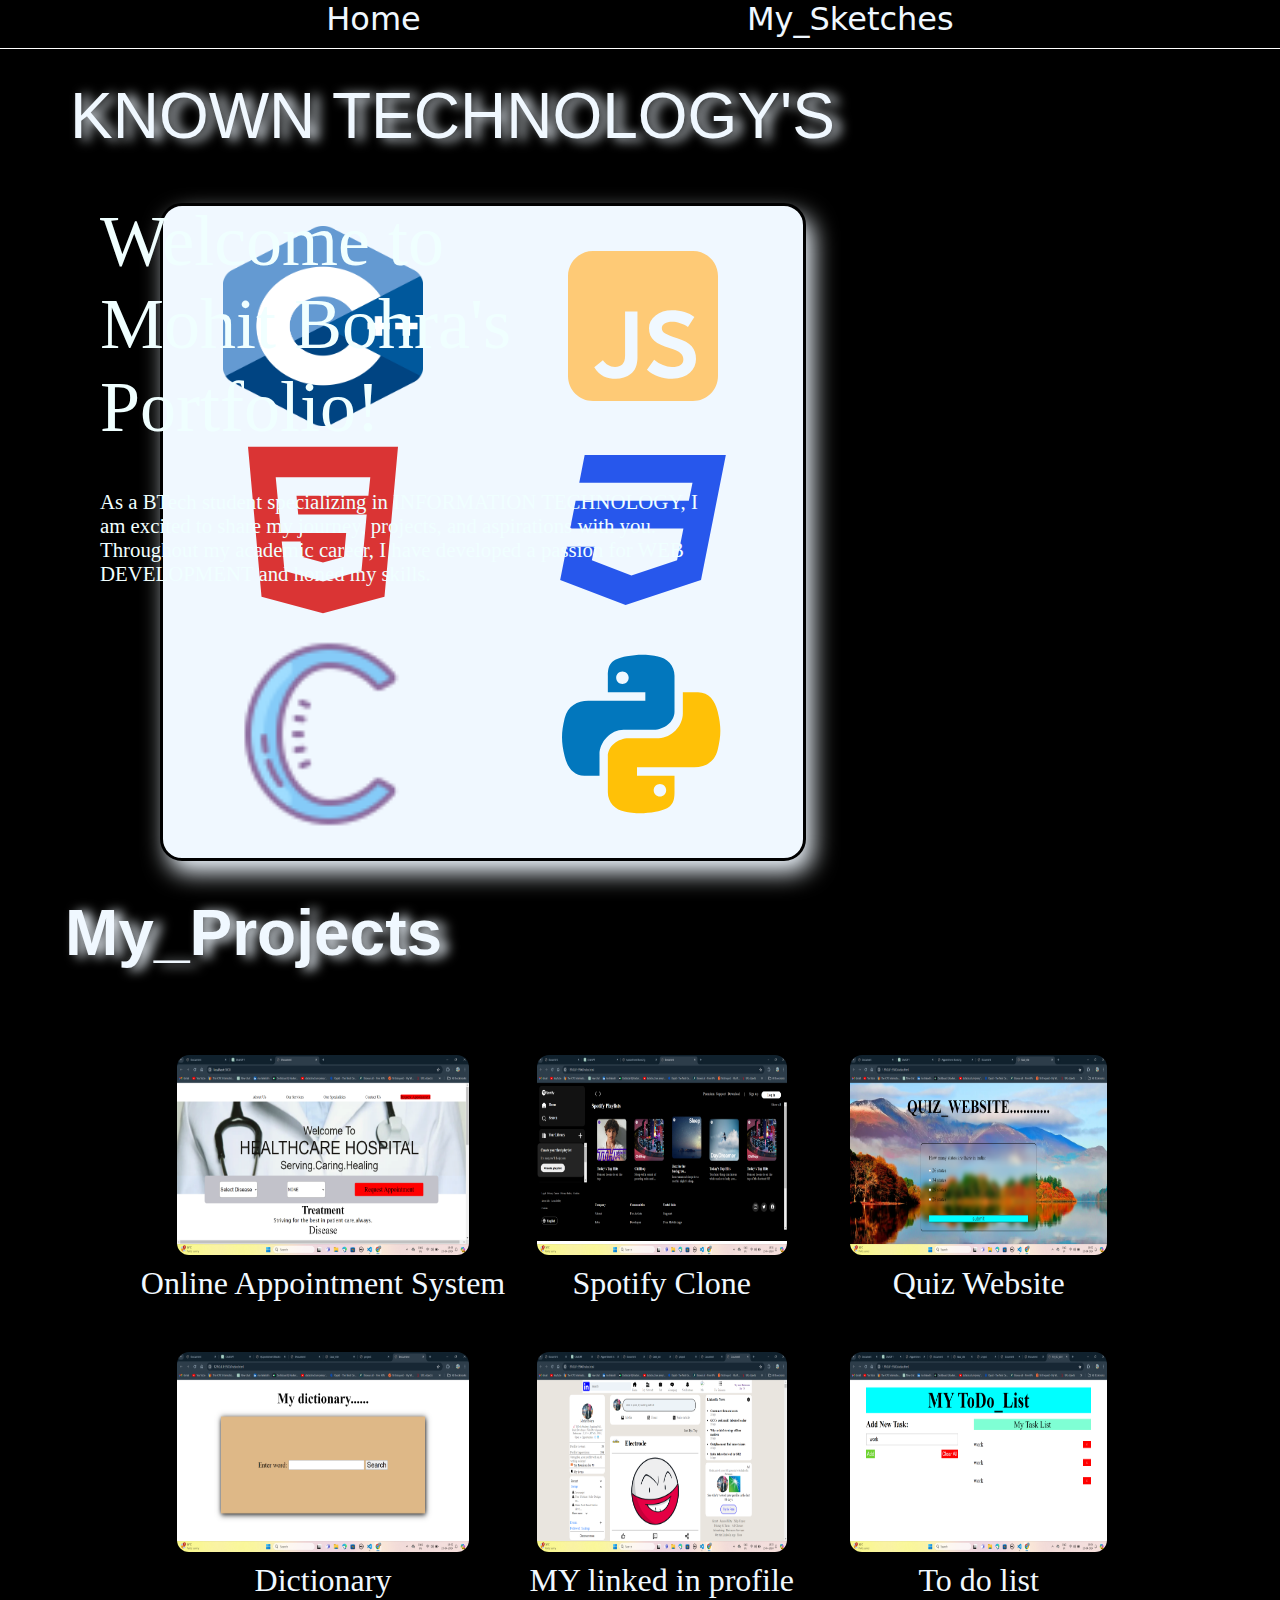
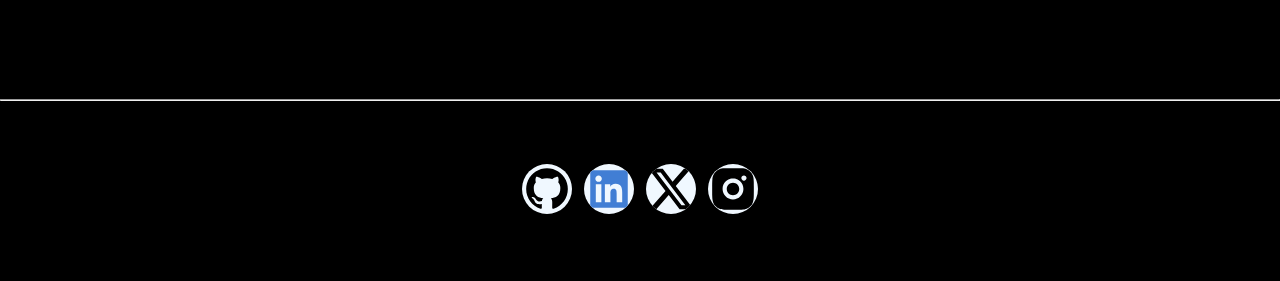
<file: index.html>
<!DOCTYPE html>
<html lang="en">
<head>
    <meta charset="UTF-8">
    <meta name="viewport" content="width=device-width, initial-scale=1.0">
    <title>Document</title>
    <link rel="stylesheet" href="./style.css">
</head>
<body>
    <ul class="header">
        <li><a href="">Home</a></li>
        <li><a href="hobies.html">My_Sketches</a></li>
        <!-- <li><a href="">Contact</a></li>
        <li><a href="">Index</a></li> -->
    </ul>

<div class="container">

</div>
    <p class="me">Welcome to Mohit Bohra's Portfolio!</p>
    <p class="describe">As a BTech student specializing in INFORMATION TECHNOLOGY, I am excited to share my journey, projects, and aspirations with you. Throughout my academic career, I have developed a passion for WEB DEVELOPMENT and honed my skills.</p>
     <p id="teche">KNOWN TECHNOLOGY'S</p>
    <div class="known_technology">
           <div class="tech"><img src="./language/cplus.png" alt=""></div>
           <div class="tech"><img src="./language/javascript-fill.svg" alt=""></div>
           <div class="tech"><img src="./language/html5-fill.svg" alt=""></div>
           <div class="tech"><img src="./language/css3-fill.svg" alt=""></div>
           <div class="tech"><img src="./language/icons8-c-64.png" alt=""></div>
           <div class="tech"><img src="./language/icons8-python.svg" alt=""></div>
    </div>
<div class="myproject">
    <h1 id="project">My_Projects</h1>
    <div class="p_p">
        <div class="one">
            <img src="./projects/Screenshot (208).png" alt="project">
            <p class="heading">Online Appointment System</p>
        </div>
        <div class="one">
            <img src="./projects/Screenshot (213).png" alt="project">
            <p class="heading">Spotify Clone</p>
        </div>
        <div class="one">
            <img src="./projects/Screenshot (214).png" alt="project">
            <p class="heading">Quiz Website</p>
         </div>
        <div class="one">
            <img src="./projects/Screenshot (215).png" alt="project">
            <p class="heading">Dictionary</p>
        </div>
        <div class="one">
            <img src="./projects/Screenshot (216).png" alt="project">
            <p class="heading">MY linked in profile</p>
        </div>
        <div class="one">
            <img src="./projects/Screenshot (217).png" alt="project">
            <p class="heading">To do list</p>
        </div>
    </div>
</div>

<hr>
<footer class="footer">
    <div class="main_footer">
        <div class="two_circle"><a href=""><img src="./links/github-fill.svg" alt=""></a></div>
        <div class="two_circle"><a href=""><img src="./links/linkedin-box-fill.svg" alt=""></a></div>
        <div class="two_circle"><a href=""><img src="./links/twitter-x-fill.svg" alt=""></a></div>
        <div class="two_circle"><a href=""><img src="./links/instagram-fill.svg" alt=""></a></div>
    </div>
</footer>

    <script type="module" src="main.js"></script>
</body>
</html>
</file>
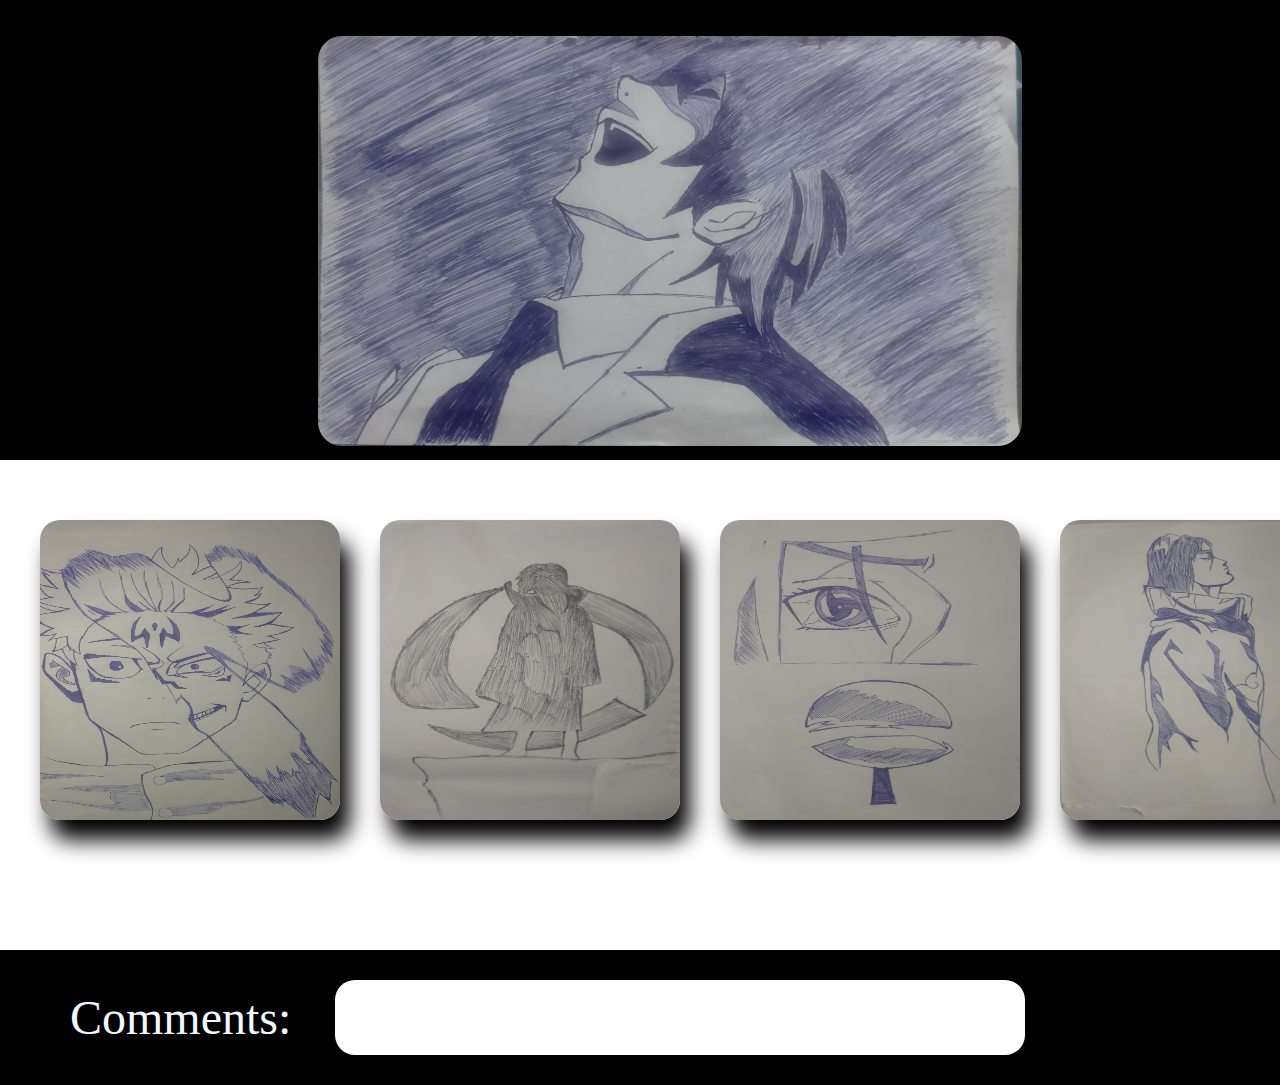
<file: hobies.html>
<!DOCTYPE html>
<html lang="en">
<head>
    <meta charset="UTF-8">
    <meta name="viewport" content="width=device-width, initial-scale=1.0">
    <title>Document</title>
  <link rel="stylesheet" href="style2.css">
</head>
<body>

    <div class="my_img">
          <img class="myimg" loading="lazy" src="./hobbiee_img/IMG_20240426_222838.jpg" alt="">
          <!-- <p id="qoute">Keep Moving Forward</p> -->
    </div>
    <div class="others">
        <div class="one">
            <img class="imgg" loading="lazy" src="./hobbiee_img/IMG_20240426_225952.jpg" alt="">
        </div>
        <div class="one">
            <img class="imgg" loading="lazy" src="hobbiee_img/IMG_20240426_230215.jpg" alt="">
        </div>
        <div class="one">
            <img class="imgg" loading="lazy" src="hobbiee_img/IMG_20240426_230122.jpg" alt="">
        </div>
        <div class="one">
            <img class="imgg" loading="lazy" src="hobbiee_img/IMG_20240426_225742.jpg" alt="">
        </div>
        <div class="one">
            <img class="imgg" loading="lazy" src="hobbiee_img/IMG_20240426_225810.jpg" alt="">
        </div>
        <div class="one">
            <img class="imgg" loading="lazy" src="hobbiee_img/IMG_20240426_225842.jpg" alt="">
        </div>
    </div>
    <div class="comments">
         <label name="com" for="">Comments:</label>
         <input  name="com" id="comm" type="text">
     </div>


     <script src="hobbi.js"></script>
</body>
</html>
</file>
<file: style.css>
*{
    padding: 0;
    margin: 0;
}

a{
text-decoration: none;
color: aliceblue;
}
.header{
background-color: black;
display: flex;
flex-direction: row;
justify-content: space-evenly;
font-size: 2rem;
font-weight: 200;
font-family:system-ui, -apple-system, BlinkMacSystemFont, 'Segoe UI', Roboto, Oxygen, Ubuntu, Cantarell, 'Open Sans', 'Helvetica Neue', sans-serif

}
.me{
font-size: 4.5rem;
color: azure;
position: absolute;
top: 200px;
left: 100px;
width: 500px;

}
.describe{
position: absolute;
color: azure;
width: 600px;
top:490px;
left: 100px;
font-size: 1.3rem;
}
img{
    width: 200px;
    height: 200px;
}
.known_technology{
    padding: 20px 0;
    display: grid;
    grid-template-columns: repeat(2,auto);
    margin-left: 10rem;
    border: 3px solid black;
    border-radius: 22px;
    width: 50vw;
    box-shadow: 7px 12px 23px aliceblue;
    background-color: aliceblue;
}
.tech{
    text-align: center;
}
body{
    overflow-x: hidden;
    background-color: black;
}
#teche{
    margin-top: 10px;
    font-size: 4rem;
    font-family: 'Segoe UI', Tahoma, Geneva, Verdana, sans-serif;
    padding: 30px 70px ;
    margin-bottom: 20px;
    text-shadow: 8px 2px 12px aliceblue;
    color: aliceblue;
    border-top: 1px solid white;
}
#project{
    color: aliceblue;
    padding: 15px  45px ;
    margin: 20px;
    font-size: 4rem;
    font-family:'Segoe UI', Tahoma, Geneva, Verdana, sans-serif;
    text-shadow: 8px 2px 12px aliceblue;
}
.p_p{
    display: grid;
    grid-template-columns: repeat(3,auto);
    row-gap: 50px;
    padding-left: 6rem;
    font-size: 2rem;
  /* background-color: aliceblue; */
  padding: 50px;
  width: 78vw;
  margin: 0 auto;
  border-radius: 20px;
    
}
.one img{
    width: 80%;
   /* border: 2px solid whitesmoke; */
   border-radius: 12px;
   transition: transform 10ms ease-in-out;
   margin-bottom: 10px;
}
.one img:hover + .heading{
   color: black
}
.one img:hover{
    transform: scale(1.2);
}
footer .main_footer{
    height: 20vh;
    display: flex;
    flex-direction: row;
    justify-content: center;
    align-items: center;
    gap: 12px;

}

.myproject{
    margin-bottom: 50px;
}
.two_circle img{
    border-radius: 50%;
    width: 50px;
    height: 50px;
    background-color: aliceblue;
   
}
.heading{
    color: aliceblue;
}
.one{
    display: flex;
    flex-direction: column;
    justify-content: center;
    align-items: center;
}

@media screen and (max-width: 1000px){
  .describe{
    left: 30px;
    top: 500px;
    font-size: 15px;
    width: 200px;

  }
  .me{
    top: 350px;
    left: 50px;
    font-size: 2rem;
    width: 300px;
  }
  #teche{
    padding-left: 10px;
    font-size: 1.7rem;
          border: none;
  }
  .known_technology{
    padding-right: 20px;
    margin-left: 10px;
    width: 280px;
  }
  .known_technology img{
    width: 90%;
    height: 80%;

  }
  #project{
    padding-left: 0;
    font-size: 2rem;
  }
  .p_p{
    width: 200px;
    margin-left: 0px;

  }
  .one{
    width: 90%;
    padding: 10px;
   
  }
  .p_p img{
    width: 100px;
    height: 100px;
  }
  .heading{
    width: 80%;
    padding: 24px;
    font-size: 17px;
  }
  .main_footer{
    margin-left: 15rem;
  
  }
  hr{
    border: none;
  }
}
</file>
<file: style2.css>
body{
    overflow-x: hidden;
}
*{
    margin: 0;
    padding: 0;
    border: 0;
}

.my_img{
    width: 100vw;
    height: 400px;
   padding: 30px;
background-color: black;
}
.my_img img{
    width: 55%;
    height: 410px;
   padding: 6px;
   display: block;             
   margin: 0 auto;
   border-radius: 30px;
}
/* #qoute{
    font-size: 6rem;
    position: absolute;
    top: 450px;
    left: 310px;
    font-weight: bolder;
} */
.others{
    display: flex;
    flex-direction: row;
    overflow-x:scroll;
    margin-top: 40px;
    padding: 0 20px;
    height: 450px;
}
.one img{
    width: 300px;
    height: 300px; 
    border-radius: 20px ;  
    transition: transform 0.5 ease-in-out;
    box-shadow: 10px 20px 22px black;
}
.one img:hover{
    transform: scale(1.3);
    border-radius: 20px ;
    margin: 20px;
}
.one{
    padding: 20px;
    
}
.comments{
    background-color: black;
    color: aliceblue;
    padding: 30px;

}
#comm,label{
    font-size: 3rem;
    border-radius: 20px;
    padding: 10px 40px;
    width: 50%;
}



@media screen and (max-width: 906px){
label{
    font-size: 42px;
    padding-left: 0;
}
}
</file>
